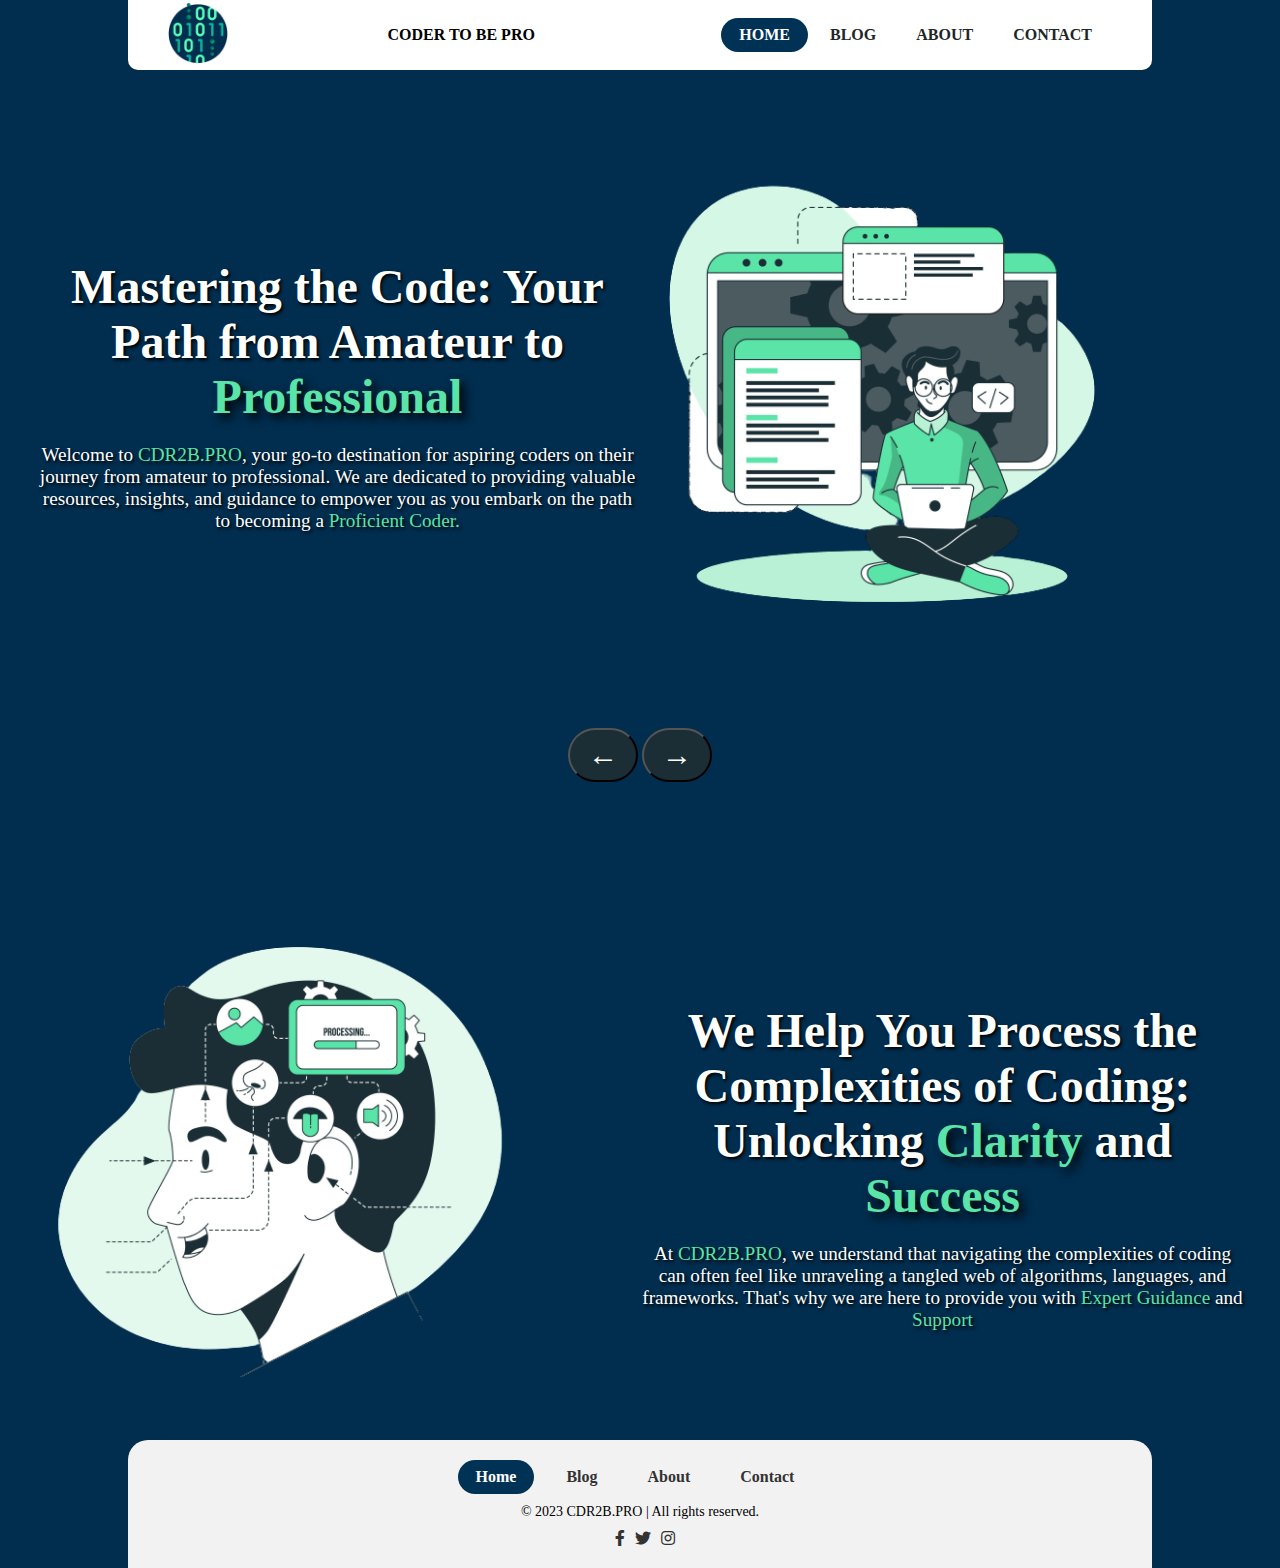
<file: index.html>
<!DOCTYPE html>
<html lang="en">
  <head>
    <meta charset="UTF-8" />
    <meta http-equiv="X-UA-Compatible" content="IE=edge" />
    <meta name="viewport" content="width=device-width, initial-scale=1.0" />
    <title>Coder To Be Pro | Home</title>
    <meta
      name="description"
      content="Explore the world of coding and technology with CDR2B.PRO. Stay updated with informative articles, tutorials, and news about programming, web development, and more."
    />
    <meta
      name="keywords"
      content="Coder To Be Pro, CDR2B.PRO, CDR2B, Coder To Be Pro Blog, Coder To Be Pro Website, Coder To Be Pro Blog, coding, programming, web development, technology, tutorials, articles"
    />
    <meta name="author" content="CDR2B.PRO-DEV-TEAM" />
    <link
      rel="stylesheet"
      href="https://cdnjs.cloudflare.com/ajax/libs/font-awesome/5.15.3/css/all.min.css"
    />
    <link rel="icon" type="image/png" href="/images/binary-logo.png" />
    <link rel="stylesheet" href="/css/style.css" />
    <script src="/js/carouselSlider.js"></script>
    <!-- Hotjar Tracking Code for https://cdr2b.netlify.app/ -->
    <script>
      (function (h, o, t, j, a, r) {
        h.hj =
          h.hj ||
          function () {
            (h.hj.q = h.hj.q || []).push(arguments);
          };
        h._hjSettings = { hjid: 3502861, hjsv: 6 };
        a = o.getElementsByTagName("head")[0];
        r = o.createElement("script");
        r.async = 1;
        r.src = t + h._hjSettings.hjid + j + h._hjSettings.hjsv;
        a.appendChild(r);
      })(window, document, "https://static.hotjar.com/c/hotjar-", ".js?sv=");
    </script>
  </head>
  <body>
    <header>
      <a href="index.html">
        <div class="logo">
          <img src="/images/binary-logo.png" alt="Brand Logo" />
        </div>
      </a>
      <input type="checkbox" id="nav_check" hidden />
      <div class="nav_header">
        <h1>Coder To Be Pro</h1>
      </div>
      <nav>
        <div class="logo">
          <img src="/images/binary-logo.png" alt="Brand Logo" />
        </div>
        <ul>
          <li>
            <a href="index.html" class="active">HOME</a>
          </li>
          <li>
            <a href="/blog.html">BLOG</a>
          </li>
          <li>
            <a href="/about.html">ABOUT</a>
          </li>
          <li>
            <a href="/contact.html">CONTACT</a>
          </li>
        </ul>
      </nav>
      <label for="nav_check" class="hamburger">
        <div></div>
        <div></div>
        <div></div>
      </label>
    </header>
    <main>
      <section class="hero-section">
        <div class="hero-text">
          <h1 class="hero-title">
            Mastering the Code: Your Path from Amateur to
            <span class="highlight">Professional</span>
          </h1>
          <p>
            Welcome to <span class="highlight">CDR2B.PRO</span>, your go-to
            destination for aspiring coders on their journey from amateur to
            professional. We are dedicated to providing valuable resources,
            insights, and guidance to empower you as you embark on the path to
            becoming a <span class="highlight">Proficient Coder.</span>
          </p>
        </div>
        <div class="hero-image">
          <img
            src="/images/Vector__1_-removebg-preview.png"
            alt="A person coding"
          />
        </div>
      </section>
      <section>
        <div class="carousel-container">
          <div class="carousel-slider">
            <div class="slider-container"></div>
            <div class="button-container">
              <button class="prev-btn custom-button">&#8592;</button>
              <button class="view-all-btn">View All</button>
              <button class="next-btn custom-button">&rarr;</button>
            </div>
          </div>
        </div>
      </section>
      <section class="hero-section">
        <div class="hero-image">
          <img
            src="/images/11140886_4597936-removebg-preview.png"
            alt="A person processing every sense"
          />
        </div>
        <div class="hero-text">
          <h1 class="hero-title">
            We Help You Process the Complexities of Coding: Unlocking
            <span class="highlight">Clarity</span> and
            <span class="highlight">Success</span>
          </h1>
          <p>
            At <span class="highlight">CDR2B.PRO</span>, we understand that
            navigating the complexities of coding can often feel like unraveling
            a tangled web of algorithms, languages, and frameworks. That's why
            we are here to provide you with
            <span class="highlight">Expert Guidance</span> and
            <span class="highlight">Support</span>
          </p>
        </div>
      </section>
    </main>
    <footer class="site-footer">
      <div class="footer-container">
        <nav class="footer-nav">
          <ul>
            <li><a href="index.html" class="active">Home</a></li>
            <li><a href="blog.html">Blog</a></li>
            <li><a href="about.html">About</a></li>
            <li><a href="contact.html">Contact</a></li>
          </ul>
        </nav>
        <div class="footer-info">
          <p>&copy; 2023 CDR2B.PRO | All rights reserved.</p>
          <div class="social-icons">
            <a href="https://www.facebook.com/" aria-label="Facebook"><i class="fab fa-facebook-f"></i></a>
            <a href="https://twitter.com/" aria-label="Twitter"><i class="fab fa-twitter"></i></a>
            <a href="https://www.instagram.com/" aria-label="Instagram"><i class="fab fa-instagram"></i></a>
          </div>
        </div>
      </div>
    </footer>
  </body>
</html>
</file>
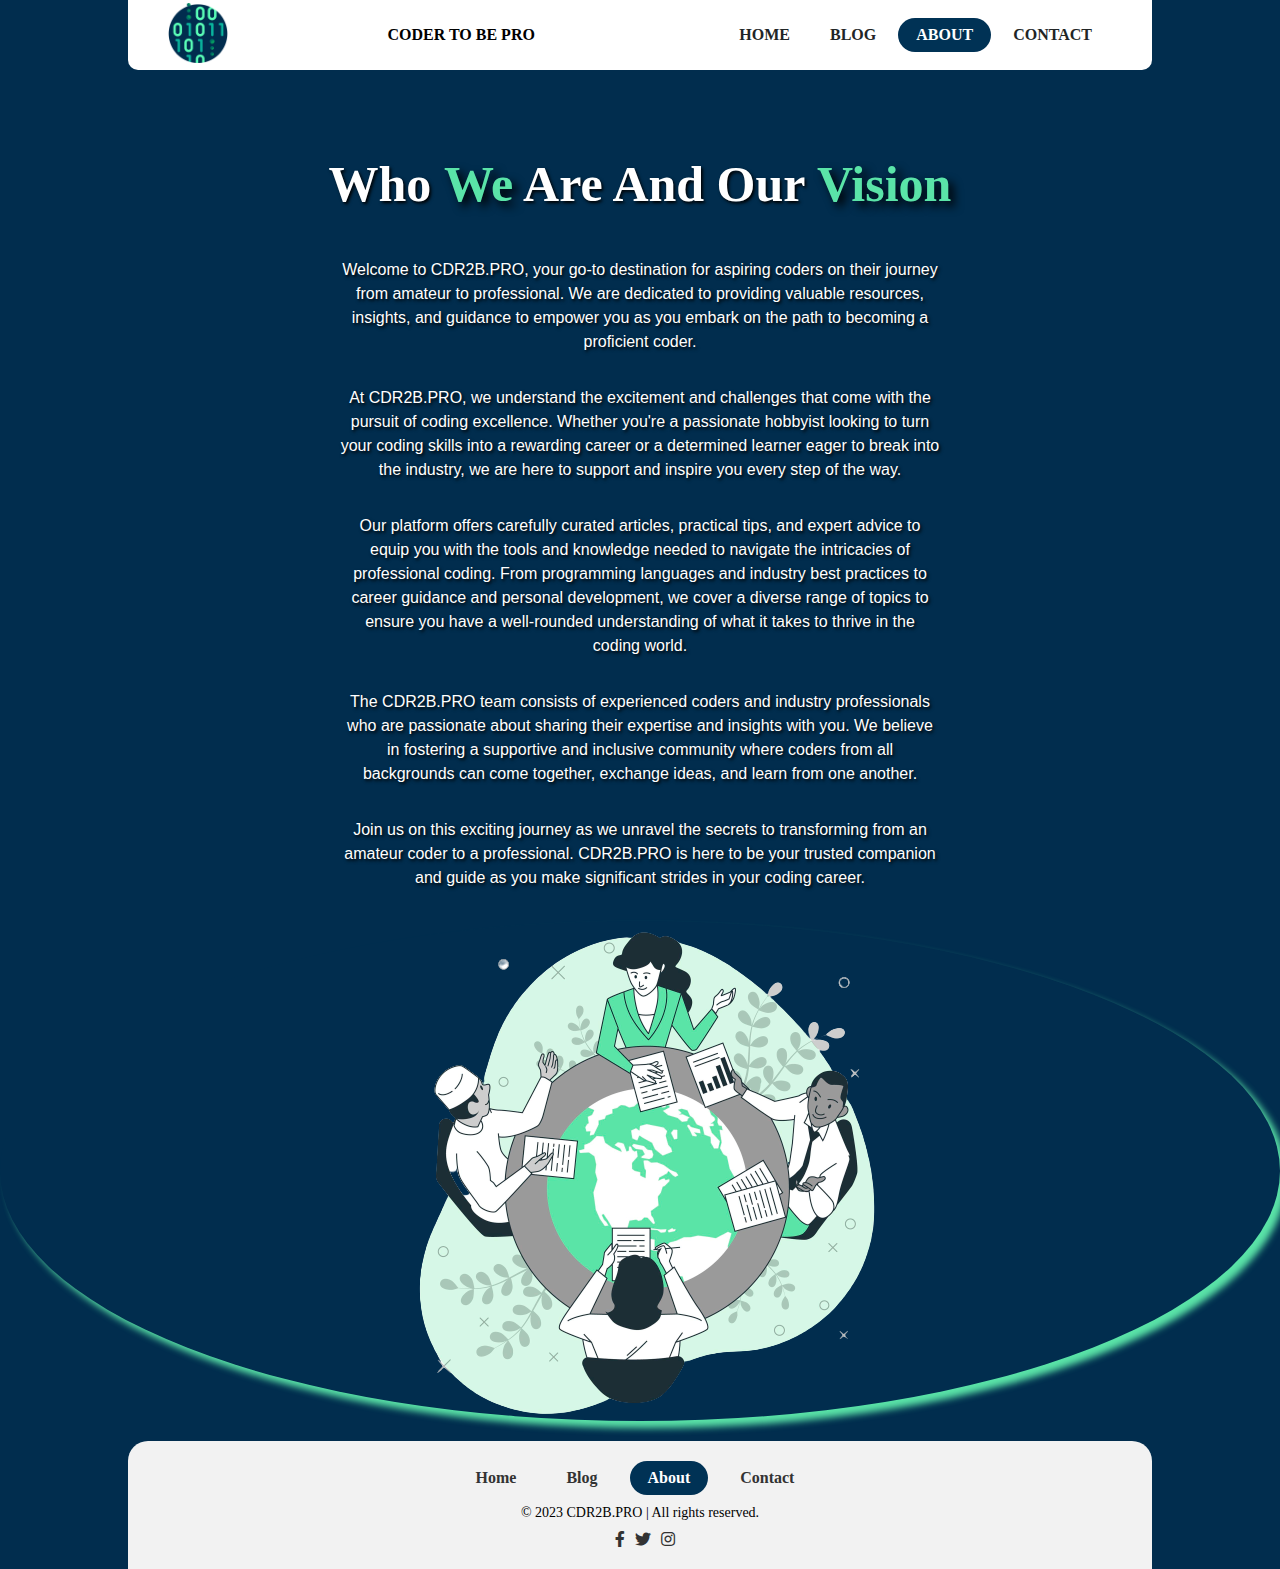
<file: about.html>
<!DOCTYPE html>
<html lang="en">
  <head>
    <meta charset="UTF-8" />
    <meta http-equiv="X-UA-Compatible" content="IE=edge" />
    <meta name="viewport" content="width=device-width, initial-scale=1.0" />
    <title>Coder To Be Pro | About</title>
    <meta
      name="description"
      content="Explore the world of coding and technology with CDR2B.PRO. Stay updated with informative articles, tutorials, and news about programming, web development, and more."
    />
    <meta
      name="keywords"
      content="Coder To Be Pro, CDR2B.PRO, CDR2B, Coder To Be Pro Blog, Coder To Be Pro Website, Coder To Be Pro Blog, coding, programming, web development, technology, tutorials, articles"
    />
    <meta name="author" content="CDR2B.PRO-DEV-TEAM" />
    <link
      rel="stylesheet"
      href="https://cdnjs.cloudflare.com/ajax/libs/font-awesome/5.15.3/css/all.min.css"
    />
    <link rel="icon" type="image/png" href="/images/binary-logo.png" />
    <link rel="stylesheet" href="/css/style.css" />
    <script src="/js/main.js"></script>
    <!-- Hotjar Tracking Code for https://cdr2b.netlify.app/ -->
    <script>
      (function (h, o, t, j, a, r) {
        h.hj =
          h.hj ||
          function () {
            (h.hj.q = h.hj.q || []).push(arguments);
          };
        h._hjSettings = { hjid: 3502861, hjsv: 6 };
        a = o.getElementsByTagName("head")[0];
        r = o.createElement("script");
        r.async = 1;
        r.src = t + h._hjSettings.hjid + j + h._hjSettings.hjsv;
        a.appendChild(r);
      })(window, document, "https://static.hotjar.com/c/hotjar-", ".js?sv=");
    </script>
  </head>
  <body>
    <header>
      <a href="index.html">
        <div class="logo">
          <img src="/images/binary-logo.png" alt="Brand Logo" />
        </div>
      </a>
      <input type="checkbox" id="nav_check" hidden />
      <div class="nav_header">
        <h1>Coder To Be Pro</h1>
      </div>
      <nav>
        <div class="logo">
          <img src="/images/binary-logo.png" alt="Brand Logo" />
        </div>
        <ul>
          <li>
            <a href="index.html">HOME</a>
          </li>
          <li>
            <a href="/blog.html">BLOG</a>
          </li>
          <li>
            <a href="/about.html" class="active">ABOUT</a>
          </li>
          <li>
            <a href="/contact.html">CONTACT</a>
          </li>
        </ul>
      </nav>
      <label for="nav_check" class="hamburger">
        <div></div>
        <div></div>
        <div></div>
      </label>
    </header>
    <main>
      <section>
        <div class="cnt-intro-container">
          <h1>
            Who <span class="highlight">We</span> Are And Our <span class="highlight">Vision</span>
          </h1>

          <p>
            Welcome to CDR2B.PRO, your go-to destination for aspiring coders on
            their journey from amateur to professional. We are dedicated to
            providing valuable resources, insights, and guidance to empower you
            as you embark on the path to becoming a proficient coder.
          </p>

          <p>
            At CDR2B.PRO, we understand the excitement and challenges that come
            with the pursuit of coding excellence. Whether you're a passionate
            hobbyist looking to turn your coding skills into a rewarding career
            or a determined learner eager to break into the industry, we are
            here to support and inspire you every step of the way.
          </p>

          <p>
            Our platform offers carefully curated articles, practical tips, and
            expert advice to equip you with the tools and knowledge needed to
            navigate the intricacies of professional coding. From programming
            languages and industry best practices to career guidance and
            personal development, we cover a diverse range of topics to ensure
            you have a well-rounded understanding of what it takes to thrive in
            the coding world.
          </p>

          <p>
            The CDR2B.PRO team consists of experienced coders and industry
            professionals who are passionate about sharing their expertise and
            insights with you. We believe in fostering a supportive and
            inclusive community where coders from all backgrounds can come
            together, exchange ideas, and learn from one another.
          </p>

          <p>
            Join us on this exciting journey as we unravel the secrets to
            transforming from an amateur coder to a professional. CDR2B.PRO is
            here to be your trusted companion and guide as you make significant
            strides in your coding career.
          </p>
        </div>
        <div class="cnt-intro-img-container">
          <img
            class="cnt-intro-img"
            src="/images/13746491_5350679-removebg-preview.png"
            alt="4 people sitting around a table"
          />
        </div>
      </section>
    </main>
    <footer class="site-footer">
      <div class="footer-container">
        <nav class="footer-nav">
          <ul>
            <li><a href="index.html">Home</a></li>
            <li><a href="blog.html">Blog</a></li>
            <li><a href="about.html" class="active">About</a></li>
            <li><a href="contact.html">Contact</a></li>
          </ul>
        </nav>
        <div class="footer-info">
          <p>&copy; 2023 CDR2B.PRO | All rights reserved.</p>
          <div class="social-icons">
            <a href="https://www.facebook.com/" aria-label="Facebook"><i class="fab fa-facebook-f"></i></a>
            <a href="https://twitter.com/" aria-label="Twitter"><i class="fab fa-twitter"></i></a>
            <a href="https://www.instagram.com/" aria-label="Instagram"><i class="fab fa-instagram"></i></a>
          </div>
        </div>
      </div>
    </footer>
  </body>
</html>
</file>
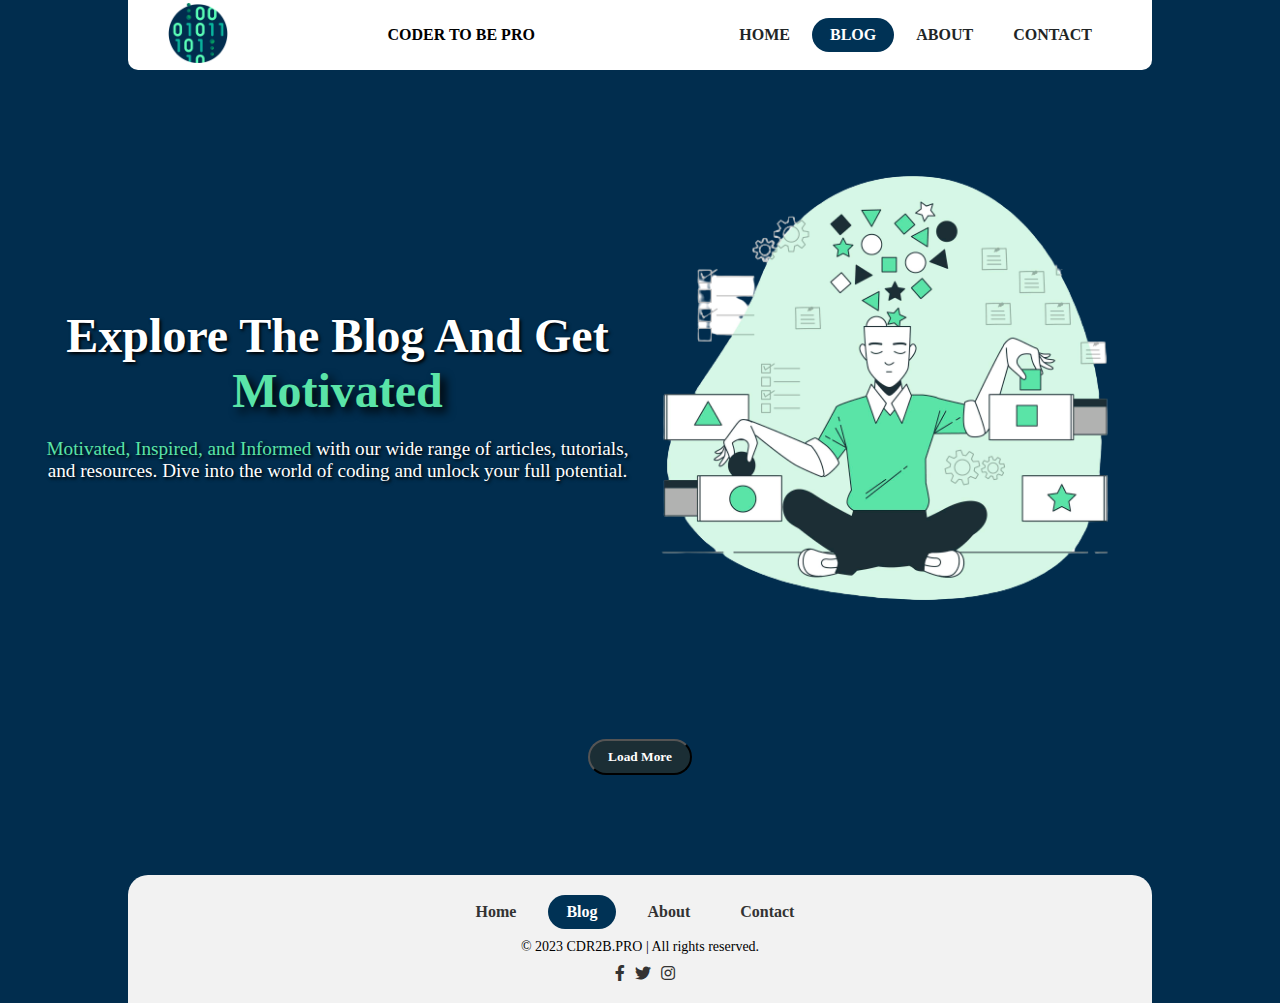
<file: blog.html>
<!DOCTYPE html>
<html lang="en">
  <head>
    <meta charset="UTF-8" />
    <meta http-equiv="X-UA-Compatible" content="IE=edge" />
    <meta name="viewport" content="width=device-width, initial-scale=1.0" />
    <title>Coder To Be Pro | Blog</title>
    <meta
      name="description"
      content="Explore the world of coding and technology with CDR2B.PRO. Stay updated with informative articles, tutorials, and news about programming, web development, and more."
    />
    <meta
      name="keywords"
      content="Coder To Be Pro, CDR2B.PRO, CDR2B, Coder To Be Pro Blog, Coder To Be Pro Website, Coder To Be Pro Blog, coding, programming, web development, technology, tutorials, articles"
    />
    <meta name="author" content="CDR2B.PRO-DEV-TEAM" />
    <link
      rel="stylesheet"
      href="https://cdnjs.cloudflare.com/ajax/libs/font-awesome/5.15.3/css/all.min.css"
    />
    <link rel="icon" type="image/png" href="/images/binary-logo.png" />
    <link rel="stylesheet" href="/css/style.css" />
    <script src="/js/blogList.js"></script>
    <!-- Hotjar Tracking Code for https://cdr2b.netlify.app/ -->
    <script>
      (function (h, o, t, j, a, r) {
        h.hj =
          h.hj ||
          function () {
            (h.hj.q = h.hj.q || []).push(arguments);
          };
        h._hjSettings = { hjid: 3502861, hjsv: 6 };
        a = o.getElementsByTagName("head")[0];
        r = o.createElement("script");
        r.async = 1;
        r.src = t + h._hjSettings.hjid + j + h._hjSettings.hjsv;
        a.appendChild(r);
      })(window, document, "https://static.hotjar.com/c/hotjar-", ".js?sv=");
    </script>
  </head>
  <body>
    <header>
      <a href="index.html">
        <div class="logo">
          <img src="/images/binary-logo.png" alt="Brand Logo" />
        </div>
      </a>
      <input type="checkbox" id="nav_check" hidden />
      <div class="nav_header">
        <h1>Coder To Be Pro</h1>
      </div>
      <nav>
        <div class="logo">
          <img src="/images/binary-logo.png" alt="Brand Logo" />
        </div>
        <ul>
          <li>
            <a href="index.html">HOME</a>
          </li>
          <li>
            <a href="/blog.html" class="active">BLOG</a>
          </li>
          <li>
            <a href="/about.html">ABOUT</a>
          </li>
          <li>
            <a href="/contact.html">CONTACT</a>
          </li>
        </ul>
      </nav>
      <label for="nav_check" class="hamburger">
        <div></div>
        <div></div>
        <div></div>
      </label>
    </header>
    <main>
      <section class="hero-section">
        <div class="hero-text">
          <h1 class="hero-title">
            Explore The Blog And Get <span class="highlight">Motivated</span>
          </h1>
          <p>
            <span class="highlight">Motivated, Inspired, and Informed</span>
            with our wide range of articles, tutorials, and resources. Dive into
            the world of coding and unlock your full potential.
          </p>
        </div>
        <div class="hero-image">
          <img
            src="/images/12780668_5044022-removebg-preview.png"
            alt="A person sorting shapes"
          />
        </div>
      </section>
      <section>
        <div id="blog-posts" class="card-wrapper"></div>
        <div class="button-container">
          <button
            id="load-more-button"
            class="load-button"
            onclick="loadMore()"
          >
            Load More
          </button>
        </div>
      </section>
    </main>
    <footer class="site-footer">
      <div class="footer-container">
        <nav class="footer-nav">
          <ul>
            <li><a href="index.html">Home</a></li>
            <li><a href="blog.html" class="active">Blog</a></li>
            <li><a href="about.html">About</a></li>
            <li><a href="contact.html">Contact</a></li>
          </ul>
        </nav>
        <div class="footer-info">
          <p>&copy; 2023 CDR2B.PRO | All rights reserved.</p>
          <div class="social-icons">
            <a href="https://www.facebook.com/" aria-label="Facebook"><i class="fab fa-facebook-f"></i></a>
            <a href="https://twitter.com/" aria-label="Twitter"><i class="fab fa-twitter"></i></a>
            <a href="https://www.instagram.com/" aria-label="Instagram"><i class="fab fa-instagram"></i></a>
          </div>
        </div>
      </div>
    </footer>
  </body>
</html>
</file>
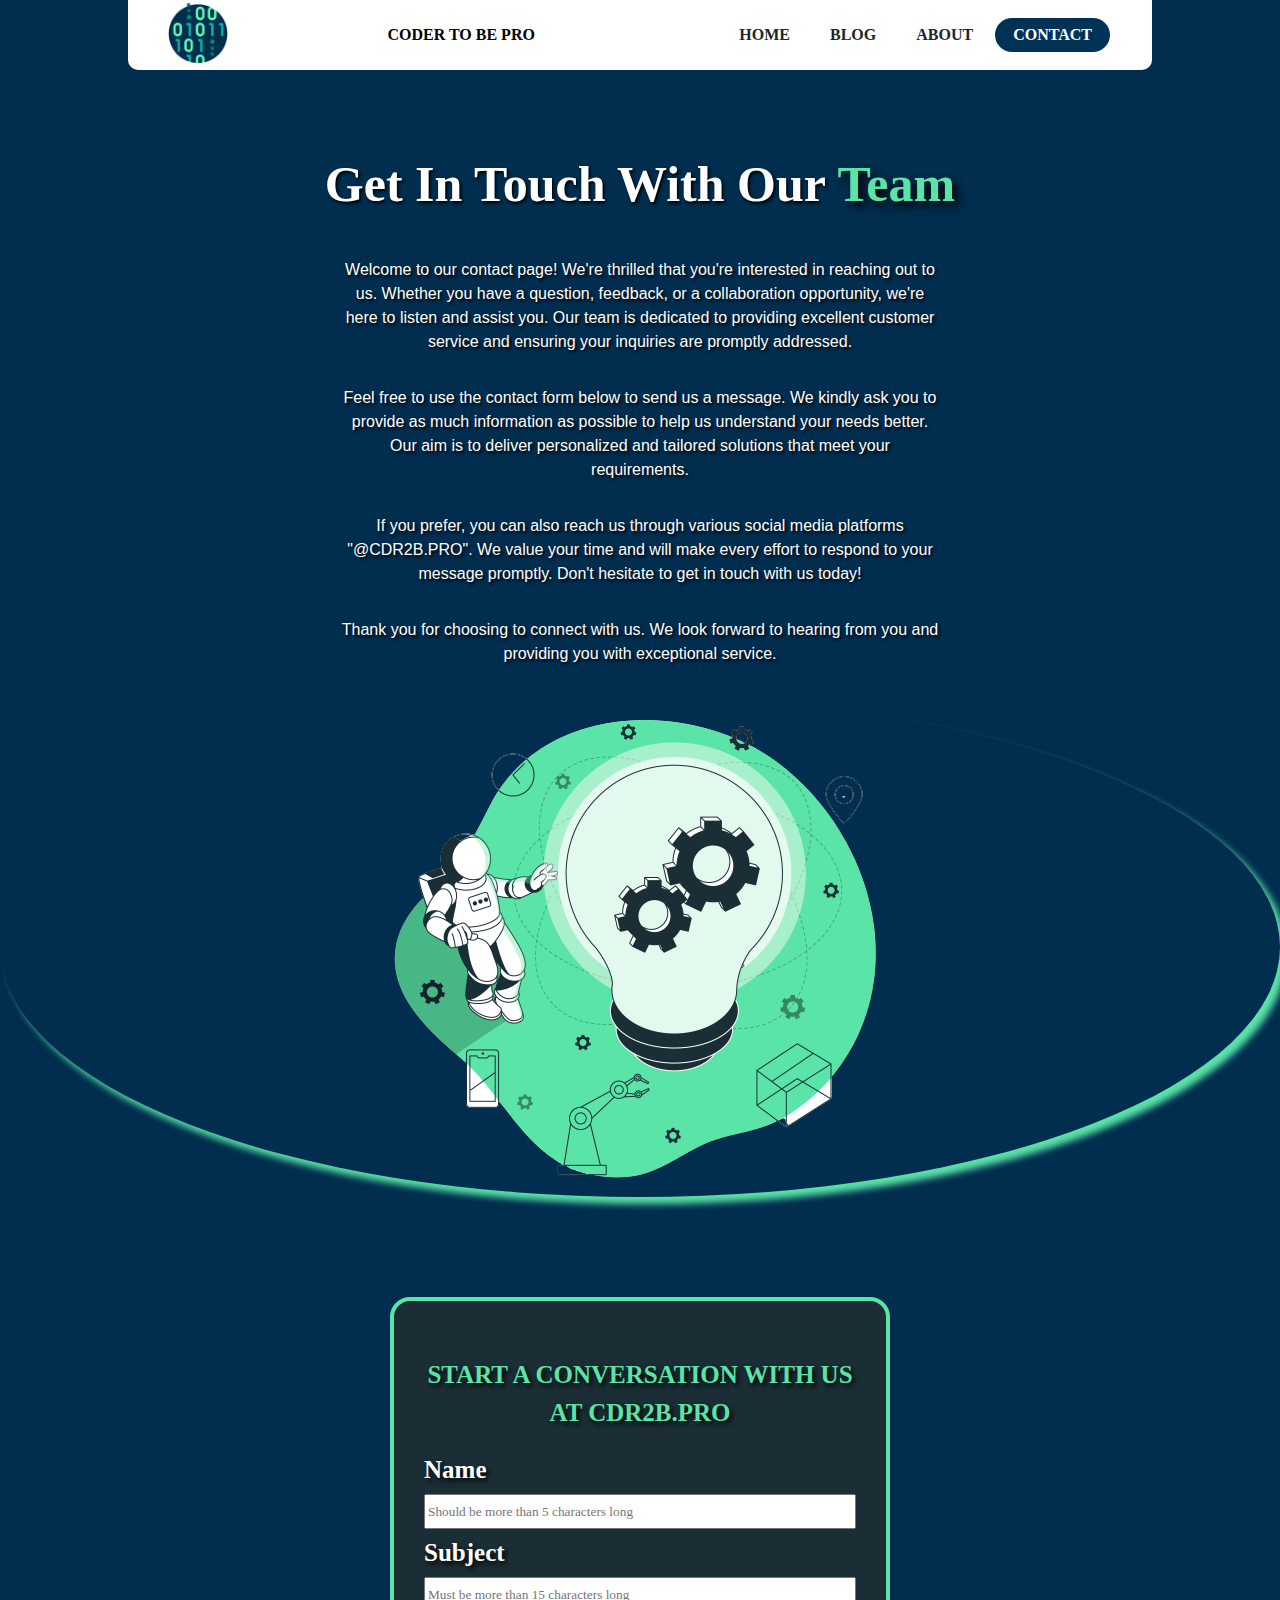
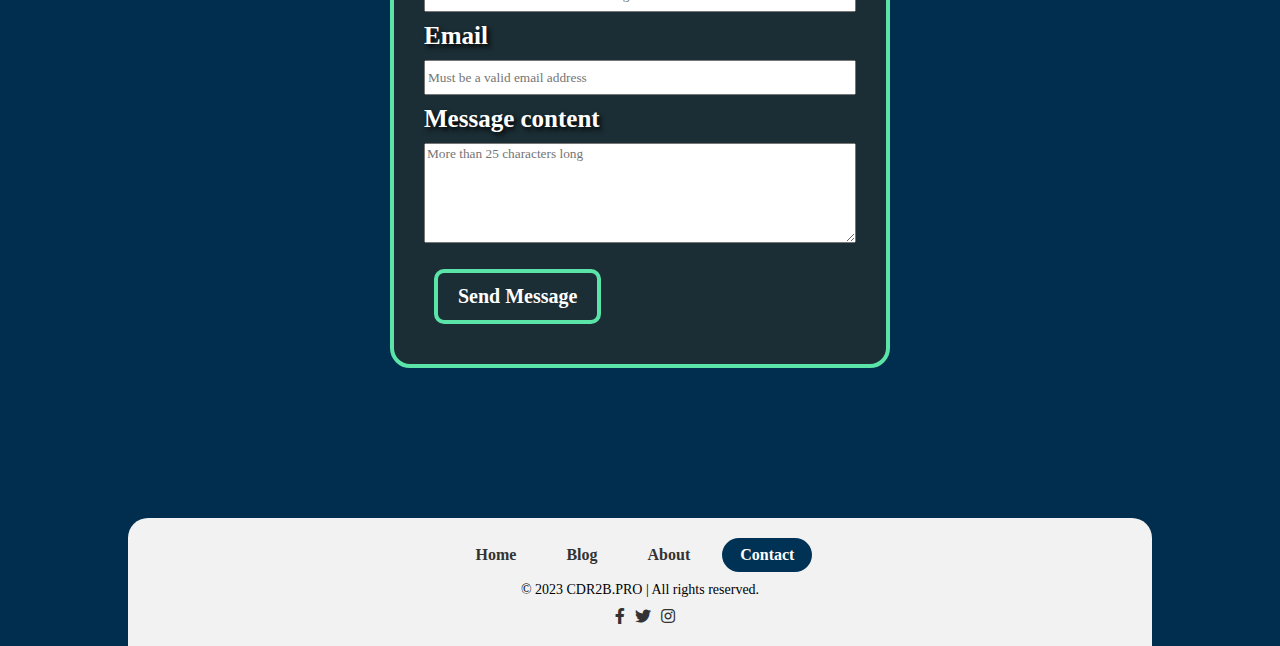
<file: contact.html>
<!DOCTYPE html>
<html lang="en">
  <head>
    <meta charset="UTF-8" />
    <meta http-equiv="X-UA-Compatible" content="IE=edge" />
    <meta name="viewport" content="width=device-width, initial-scale=1.0" />
    <title>Coder To Be Pro | Contact</title>
    <meta
      name="description"
      content="Explore the world of coding and technology with CDR2B.PRO. Stay updated with informative articles, tutorials, and news about programming, web development, and more."
    />
    <meta
      name="keywords"
      content="Coder To Be Pro, CDR2B.PRO, CDR2B, Coder To Be Pro Blog, Coder To Be Pro Website, Coder To Be Pro Blog, coding, programming, web development, technology, tutorials, articles"
    />
    <meta name="author" content="CDR2B.PRO-DEV-TEAM" />
    <link
      rel="stylesheet"
      href="https://cdnjs.cloudflare.com/ajax/libs/font-awesome/5.15.3/css/all.min.css"
    />
    <link rel="icon" type="image/png" href="/images/binary-logo.png" />
    <link rel="stylesheet" href="/css/style.css" />
    <script src="/js/contactFrom.js"></script>
    <!-- Hotjar Tracking Code for https://cdr2b.netlify.app/ -->
    <script>
      (function (h, o, t, j, a, r) {
        h.hj =
          h.hj ||
          function () {
            (h.hj.q = h.hj.q || []).push(arguments);
          };
        h._hjSettings = { hjid: 3502861, hjsv: 6 };
        a = o.getElementsByTagName("head")[0];
        r = o.createElement("script");
        r.async = 1;
        r.src = t + h._hjSettings.hjid + j + h._hjSettings.hjsv;
        a.appendChild(r);
      })(window, document, "https://static.hotjar.com/c/hotjar-", ".js?sv=");
    </script>
  </head>
  <body>
    <header>
      <a href="index.html">
        <div class="logo">
          <img src="/images/binary-logo.png" alt="Brand Logo" />
        </div>
      </a>
      <input type="checkbox" id="nav_check" hidden />
      <div class="nav_header">
        <h1>Coder To Be Pro</h1>
      </div>
      <nav>
        <div class="logo">
          <img src="/images/binary-logo.png" alt="Brand Logo" />
        </div>
        <ul>
          <li>
            <a href="index.html">HOME</a>
          </li>
          <li>
            <a href="/blog.html">BLOG</a>
          </li>
          <li>
            <a href="/about.html">ABOUT</a>
          </li>
          <li>
            <a href="/contact.html" class="active">CONTACT</a>
          </li>
        </ul>
      </nav>
      <label for="nav_check" class="hamburger">
        <div></div>
        <div></div>
        <div></div>
      </label>
    </header>
    <main>
      <section>
        <div class="cnt-intro-container">
          <h1>Get In Touch With Our <span class="highlight">Team</span></h1>
          <p>
            Welcome to our contact page! We're thrilled that you're interested
            in reaching out to us. Whether you have a question, feedback, or a
            collaboration opportunity, we're here to listen and assist you. Our
            team is dedicated to providing excellent customer service and
            ensuring your inquiries are promptly addressed.
          </p>

          <p>
            Feel free to use the contact form below to send us a message. We
            kindly ask you to provide as much information as possible to help us
            understand your needs better. Our aim is to deliver personalized and
            tailored solutions that meet your requirements.
          </p>

          <p>
            If you prefer, you can also reach us through various social media
            platforms "@CDR2B.PRO". We value your time and will make every
            effort to respond to your message promptly. Don't hesitate to get in
            touch with us today!
          </p>

          <p>
            Thank you for choosing to connect with us. We look forward to
            hearing from you and providing you with exceptional service.
          </p>
        </div>
        <div class="cnt-intro-img-container">
          <img
            class="cnt-intro-img"
            src="/images/13416082_Innovation-removebg-preview.png"
            alt="A astronaut watching a lightbulb with gears inside"
          />
        </div>
      </section>
      <section>
        <form class="form-container" name="contactForm" id="contactForm">
          <div>
            <p>START A CONVERSATION WITH US AT CDR2B.PRO</p>
          </div>
          <div>
            <label>
              Name
              <input
                type="text"
                name="name"
                id="name"
                placeholder="Should be more than 5 characters long"
              />
            </label>
            <div class="form-error" id="nameError">
              Please enter your name (more than 5 characters)
            </div>
          </div>
          <div>
            <label>
              Subject
              <input
                type="text"
                name="subject"
                id="subject"
                placeholder="Must be more than 15 characters long"
              />
            </label>
            <div class="form-error" id="subjectError">
              Please enter the subject (more than 15 characters)
            </div>
          </div>
          <div>
            <label>
              Email
              <input
                type="email"
                name="email"
                id="email"
                placeholder="Must be a valid email address"
              />
            </label>
            <div class="form-error" id="emailError">
              Please enter a valid email address
            </div>
          </div>
          <div>
            <label>
              Message content
              <textarea
                class="msg-box"
                name="message"
                id="message"
                placeholder="More than 25 characters long"
              ></textarea>
            </label>
            <div class="form-error" id="messageError">
              Please enter your message (more than 25 characters)
            </div>
          </div>
          <div>
            <button class="contactbtn" id="btn" type="submit">
              Send Message
            </button>
          </div>
        </form>
      </section>
    </main>
    <footer class="site-footer">
      <div class="footer-container">
        <nav class="footer-nav">
          <ul>
            <li><a href="index.html">Home</a></li>
            <li><a href="blog.html">Blog</a></li>
            <li><a href="about.html">About</a></li>
            <li><a href="contact.html" class="active">Contact</a></li>
          </ul>
        </nav>
        <div class="footer-info">
          <p>&copy; 2023 CDR2B.PRO | All rights reserved.</p>
          <div class="social-icons">
            <a href="https://www.facebook.com/" aria-label="Facebook"><i class="fab fa-facebook-f"></i></a>
            <a href="https://twitter.com/" aria-label="Twitter"><i class="fab fa-twitter"></i></a>
            <a href="https://www.instagram.com/" aria-label="Instagram"><i class="fab fa-instagram"></i></a>
          </div>
        </div>
      </div>
    </footer>
  </body>
</html>
</file>
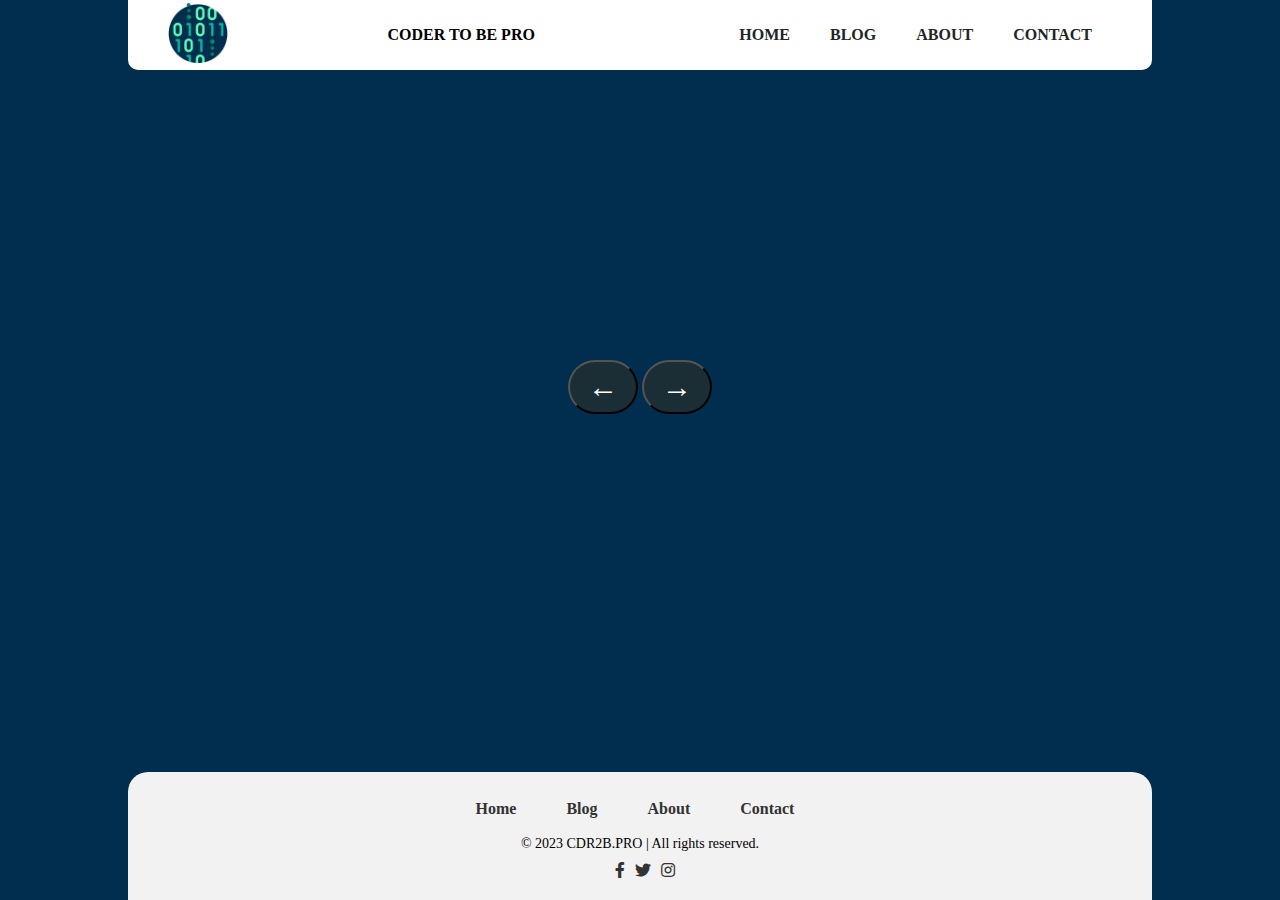
<file: post.html>
<!DOCTYPE html>
<html lang="en">
  <head>
    <meta charset="UTF-8" />
    <meta http-equiv="X-UA-Compatible" content="IE=edge" />
    <meta name="viewport" content="width=device-width, initial-scale=1.0" />
    <title>Coder To Be Pro | Post</title>
    <meta
      name="description"
      content="Explore the world of coding and technology with CDR2B.PRO. Stay updated with informative articles, tutorials, and news about programming, web development, and more."
    />
    <meta
      name="keywords"
      content="Coder To Be Pro, CDR2B.PRO, CDR2B, Coder To Be Pro Blog, Coder To Be Pro Website, Coder To Be Pro Blog, coding, programming, web development, technology, tutorials, articles"
    />
    <meta name="author" content="CDR2B.PRO-DEV-TEAM" />
    <link
      rel="stylesheet"
      href="https://cdnjs.cloudflare.com/ajax/libs/font-awesome/5.15.3/css/all.min.css"
    />
    <link rel="icon" type="image/png" href="/images/binary-logo.png" />
    <link rel="stylesheet" href="/css/style.css" />
    <script src="/js/carouselSlider.js"></script>
    <script src="/js/blogList.js"></script>
    <!-- Hotjar Tracking Code for https://cdr2b.netlify.app/ -->
    <script>
      (function (h, o, t, j, a, r) {
        h.hj =
          h.hj ||
          function () {
            (h.hj.q = h.hj.q || []).push(arguments);
          };
        h._hjSettings = { hjid: 3502861, hjsv: 6 };
        a = o.getElementsByTagName("head")[0];
        r = o.createElement("script");
        r.async = 1;
        r.src = t + h._hjSettings.hjid + j + h._hjSettings.hjsv;
        a.appendChild(r);
      })(window, document, "https://static.hotjar.com/c/hotjar-", ".js?sv=");
    </script>
  </head>
  <body>
    <header>
      <a href="index.html">
        <div class="logo">
          <img src="/images/binary-logo.png" alt="Brand Logo" />
        </div>
      </a>
      <input type="checkbox" id="nav_check" hidden />
      <div class="nav_header">
        <h1>Coder To Be Pro</h1>
      </div>
      <nav>
        <div class="logo">
          <img src="/images/binary-logo.png" alt="Brand Logo" />
        </div>
        <ul>
          <li>
            <a href="index.html">HOME</a>
          </li>
          <li>
            <a href="/blog.html">BLOG</a>
          </li>
          <li>
            <a href="/about.html">ABOUT</a>
          </li>
          <li>
            <a href="/contact.html">CONTACT</a>
          </li>
        </ul>
      </nav>
      <label for="nav_check" class="hamburger">
        <div></div>
        <div></div>
        <div></div>
      </label>
    </header>
    <main>
      <section class="post-section">
        <div id="post-content"></div>
        <div id="featured-image"></div>
        <div id="post-details"></div>
        <script src="/js/postSpecific.js"></script>
      </section>
      <section>
        <div class="carousel-container">
          <div class="carousel-slider">
            <div class="slider-container"></div>
            <div class="button-container">
              <button class="prev-btn custom-button">&#8592;</button>
              <button class="view-all-btn">View All</button>
              <button class="next-btn custom-button">&rarr;</button>
            </div>
          </div>
        </div>
      </section>
    </main>
    <footer class="site-footer">
      <div class="footer-container">
        <nav class="footer-nav">
          <ul>
            <li><a href="index.html">Home</a></li>
            <li><a href="blog.html">Blog</a></li>
            <li><a href="about.html">About</a></li>
            <li><a href="contact.html">Contact</a></li>
          </ul>
        </nav>
        <div class="footer-info">
          <p>&copy; 2023 CDR2B.PRO | All rights reserved.</p>
          <div class="social-icons">
            <a href="https://www.facebook.com/" aria-label="Facebook"><i class="fab fa-facebook-f"></i></a>
            <a href="https://twitter.com/" aria-label="Twitter"><i class="fab fa-twitter"></i></a>
            <a href="https://www.instagram.com/" aria-label="Instagram"><i class="fab fa-instagram"></i></a>
          </div>
        </div>
      </div>
    </footer>
  </body>
</html>
</file>
<file: css/style.css>
*  {
    
  
  box-sizing: border-box;
  list-style: none;
  font-family: italic;
}

body {
  background: #012d4e;
  margin: auto;
  display: flex;
  flex-direction: column;
  min-height: 100vh;
}

main {
  flex-grow: 1;
}

/* Nav-Bar-----*/

.logo img {
  width: 80%;
}

header {
  width: 80%;
  height: 70px;
  background: white;
  display: flex;
  align-items: center;
  justify-content: space-between;
  padding: 0 40px;
  border-radius: 0 0 10px 10px;
  margin: 0 auto;
  margin-bottom: 40px;
}

.logo {
  width: 75px;
  margin-top: 0px;
}

.nav_header h1 {
  text-transform: uppercase;
  font-size: 1em;
}

nav .logo {
  display: none;
}

nav ul {
  display: flex;
}

nav ul li {
  list-style: none;
}

nav ul li a {
  color: #212526;
  display: block;
  margin: 0 2px;
  font-weight: 600;
  padding: 8px 18px;
  transition: 0.3s;
  border-radius: 30px;
  text-decoration: none;
}

nav ul li a:hover {
  background: #5ae4a8;
}

nav ul li a.active {
  background: rgb(0 50 85);
  color: white;
}

.hamburger {
  display: none;
  height: fit-content;
  cursor: pointer;
  padding: 3px 8px;
  border-radius: 5px;
  transition: 0.3s;
}

.hamburger:hover {
  background: #5ae4a8;
}

.hamburger div {
  width: 30px;
  height: 2px;
  margin: 7px 0;
  background: rgb(0 50 85);
}

@media only screen and (max-width: 1100px) {
  header {
    width: 90%;
    padding: 0 20px;
  }

  nav {
    position: absolute;
    left: -300px;
    top: 0;
    z-index: 999;
    width: 280px;
    height: 100vh;
    background-color: #fefefe;
    transition: 0.3s;
    box-shadow: 2px 0 20px 0 rgb(0, 0, 0, 0.05);
  }
  #nav_check:checked ~ nav {
    left: 0;
  }
  nav .logo {
    display: block;
    height: 70px;
    display: flex;
    align-items: center;
    margin-left: 30px;
  }

  nav ul li a {
    margin-bottom: 5px;
    padding: 10px 15px;
    border-radius: 5px;
  }

  nav ul {
    display: block;
    padding: 0 20px;
    margin-top: 30px;
  }

  .hamburger {
    display: block;
  }
}

@media only screen and (max-width: 623px) {
  .nav_header h1 {
    font-size: larger;
  }
}

/*-----Nav-Bar */

/*-----Hero */

.highlight {
  color: #5ae4a8;
  text-shadow: black 0.1em 0.1em 0.2em;
}

.hero-section {
  display: flex;
  justify-content: space-between;
  align-items: center;
  margin: 35px;
  text-shadow: black 0.1em 0.1em 0.2em;
}

.hero-text{
  flex: 1;
  padding: right 20px;
  color: white;
  text-align: center;
}

.hero-text p {
  font-size: 120%;
}

.hero-title {
  font-size: 300%;
  margin-bottom: 20px;
}

.hero-image{
  flex: 1;
  
  display: block;
}

.hero-image img{
  width: 80%;
  height: auto;
}

@media (max-width: 980px) {
  .hero-image {
    display: none;
  }
}

/* Hero-----*/

/* Carousel Slider-----*/

.carousel-slider {
  width: 100%;
  overflow: hidden;
  position: relative;
  display: flex;
  flex-wrap: wrap;
  justify-content: center;
  align-items: center;
}

.slider-container {
  display: flex;
  transition: transform 0.5s ease-in-out;
  width: 100%;
  margin: 20px;
}

.slide {
  flex: 0 0 100%;
  padding: 0 10px;
  box-sizing: border-box;
  width: 100%;
  position: relative;
  cursor: pointer;
  transition: transform 0.3s ease-in-out, box-shadow 0.3s ease-in-out;
  border-radius: 30px;
  box-shadow: 0 0.5px 4px white;
  background: #1b2e35;
  color: white;
  margin: 2.5px;
}

.slide img {
  width: 100%;
  height: auto;
  border-radius: 30px;
  box-shadow: 0 4px 4px #5ae4a8;
}

.slide:hover {
  transform: translateY(-20px);
  box-shadow: 0 15px 15px #5ae4a8;
}

@media (min-width: 480px) and (max-width: 780px) {
  .slide {
    flex: 0 0 50%;
    max-width: 50%;
  }
}

@media (min-width: 780px) and (max-width: 1024px) {
  .slide {
    flex: 0 0 33.33%;
    max-width: 33.33%;
  }
}

@media (min-width: 1024px) {
  .slide {
    flex: 0 0 25%;
    max-width: 25%;
  }
}

.view-all-btn {
  color: black;
  display: block;
  margin: 0 2px;
  font-weight: 600;
  padding: 8px 18px;
  transition: 0.3s;
  border-radius: 30px;
  text-decoration: none;
  background: #1b2e35;
  color: white;
}

.view-all-btn:hover {
  background: #5ae4a8;
  color: black;
}

@media (min-width: 1025px) {
  .view-all-btn {
    display: none;
  }
}

.button-container {
  display: flex;
  justify-content: center;
  margin-top: 20px;
}

.custom-button {
  color: black;
  display: block;
  margin: 0 2px;
  font-size: 30px;
  font-weight: bolder;
  padding: 8px 18px;
  transition: 0.3s;
  border-radius: 30px;
  text-decoration: none;
  background: #1b2e35;
  color: white;
}

.custom-button:hover {
  background: #5ae4a8;
  color: black;
}

/*-----Carousel Slider */

/* Blog List-----*/

.card-wrapper {
  display: grid;
  grid-template-columns: repeat(auto-fit, minmax(350px, 1fr));
  grid-gap: 20px;
  padding: 2%;
  text-shadow: black 0.1em 0.1em 0.2em;
}

.card {
  flex-basis: calc(100% / 4);
  margin-bottom: 20px;
  position: relative;
  background-color: #1b2e35;
  border-radius: 30px;
  overflow: hidden;
  padding-bottom: 10px;
  box-shadow: 7px 7px 7px #5ae4a8;
}

.image-wrapper {
  width: auto;
  height: 390px;
  overflow: hidden;
}

.image {
  max-width: 100%;
  height: auto;
  border-top-left-radius: 8px;
  border-top-right-radius: 8px;
  transition: all 0.5s ease-in-out;
}

.image:hover {
  transform: scale3d(1.2, 1.2, 1);
}

.text-box-wrapper {
  padding: 20px;
}

.heading {
  font-family: "Playfair Display", serif;
  font-size: 36px;
  font-weight: 500;
  line-height: 1;
  color: white;
}

.heading::after {
  content: "";
  display: block;
  margin-top: 0.5em;
  width: 250px;
  height: 5px;
  background-color: white;
}

.text {
  font-family: "Poppins", sans-serif;
  font-weight: 100;
  font-size: 18px;
  padding-top: 10px;
  display: block;
  overflow: hidden;
  text-overflow: ellipsis;
  color: white;
}

.button {
  display: inline-block;
  margin-left: 10px;
  padding: 5 10px;
  font-family: "Poppins", sans-serif;
  font-weight: 700;
  color: #5ae4a8;
  text-decoration: none;
}

.button:hover {
  color: white;
  transition: linear 0.3s;
}

.button-container {
  display: flex;
  justify-content: center;
  align-items: center;
  margin-bottom: 100px;
}

.load-button {
  color: black;
  display: block;
  margin: 0 2px;
  font-weight: 600;
  padding: 8px 18px;
  transition: 0.3s;
  border-radius: 30px;
  text-decoration: none;
}

.load-button {
  background: #1b2e35;
  color: white;
}

.load-button:hover {
  background: #5ae4a8;
  color: black;
}

/*-----Blog List */

/*-----Blog Post */

.post-section {
  display: flex;
  flex-direction: column;
  align-items: center;
  justify-content: center;
  text-align: center;
  color: white;
  margin-bottom: 150px;
  text-shadow: black 0.1em 0.1em 0.2em;
}

#featured-image img {
  width: 60%;
  max-width: 50%;
  height: auto;
  display: block;
  margin: 0 auto;
  cursor: pointer;
  border-radius: 30px;
}

#post-details {
  max-width: 80%;
  margin: 20px auto;
}

@media (min-width: 1025px) {
  #post-details {
    max-width: 60%;
  }
}

#post-details h1 {
  font-size: 40px;
  margin-bottom: 15px;
}

#post-details div {
  font-size: 20px;
  line-height: 1.5;
  margin-bottom: 20px;
  text-align: left;
}

#featured-image img.expanded {
  width: auto;
  max-width: 80%;
  max-height: 80%;
  position: fixed;
  top: 50%;
  left: 50%;
  transform: translate(-50%, -50%);
  z-index: 9999;
  
}

.image-expanded {
  overflow: hidden;
}

.image-expanded::before {
  content: "";
  position: fixed;
  top: 0;
  left: 0;
  width: 100%;
  height: 100%;
  background-color: black;
  opacity: 0.8;
  z-index: 9998;
  cursor: pointer;
}

/*Blog Post----- */

/*-----Contact Form */

.cnt-intro-container {
  display: flex;
  flex-direction: column;
  justify-content: center;
  align-items: center;
  text-align: center;
  padding: 15px;
  text-shadow: black 0.1em 0.1em 0.2em;
}

.cnt-intro-img-container {
  display: flex;
  justify-content: center;
  align-items: center;
  margin-bottom: 20px;
  width: 100%;
  height: 100%;
  overflow: hidden;
  border-radius: 50%;
  box-shadow: 7px 7px 7px #5ae4a8;
  
}


.cnt-intro-container h1 {
  font-family: "Playfair Display", serif;
  font-size: 50px;
  font-weight: 600;
  line-height: 1;
  color: white;
}

.cnt-intro-container p {
  font-family: "Poppins", sans-serif;
  font-size: 100%;
  line-height: 1.5;
  max-width: 600px;
  color: white;
}


#btn {
  padding: 0.6em 1em;
  border: 4px solid #5ae4a8;
  transition: 0.3s;
  background-color: #1b2e35;
  color: white;
  font-weight: bolder;
  font-size: 20px;
  margin: 10px;
  border-radius: 10px;
  cursor: pointer;
}

#btn:hover {
  transform: scale(1.2) rotate(10deg);
  background-color: #5ae4a8;
  color: #1b2e35;
}

.form-container {
  border: 4px solid #5ae4a8;
  padding: 30px;
  border-radius: 20px;
  margin: 0 auto;
  width: 100%;
  max-width: 500px;
  box-sizing: border-box;
  margin-top: 100px;
  margin-bottom: 150px;
  font-size: 25px;
  font-weight: bolder;
  color: white;
  background-color: #1b2e35;
  text-shadow: black 0.1em 0.1em 0.2em;
}

.form-container p {
  color: #5ae4a8;
  text-align: center;
  line-height: 1.5;
}

.form-container input,
.form-container textarea {
  margin: 10px 0;
  width: 100%;
  height: 35px;
  box-sizing: border-box;
}

.form-error {
  color: red;
  font-size: 18px;
  display: none;
  margin-top: 5px;
  margin-bottom: 10px;
}

textarea {
  resize: vertical;
  
}

#message {
  height: 100px; 
}

@media (min-width) {
  .form-container {
    width: 50%;
  }
}

/* Contact Form-----*/

/* Footer-----*/

.site-footer {
  background-color: #f2f2f2;
  padding: 20px 0;
  width: 80%;
  display: flex;
  align-items: center;
  justify-content: space-between;
  margin: 0 auto;
  border-radius: 20px 20px 0 0;
}
  
.footer-container {
  display: flex;
  flex-wrap: wrap;
  justify-content: space-between;
  align-items: center;
  max-width: 1200px;
  margin: 0 auto;
  padding: 0 20px;
}
  
.footer-nav ul {
  list-style: none;
  padding: 0;
  margin: 0;
  display: flex;
}
  
.footer-nav ul li {
  margin-right: 10px;
}
  
.footer-nav ul li a {
  color: #333;
  text-decoration: none;
}
  
.footer-info {
  text-align: right;
}
  
.footer-info p {
  margin: 0;
  font-size: 14px;
}
  
.social-icons {
  display: flex;
  align-items: center;
}
  
.social-icons a {
  color: #333;
  margin-left: 10px;
  text-decoration: none;
}
  
.footer-container {
  flex-direction: column;
  text-align: center;
}
  
.footer-nav ul {
  justify-content: center;
  margin-bottom: 10px;
}
  
.social-icons {
  justify-content: center;
  margin-top: 10px;
}
  /*-----Footer */
</file>
